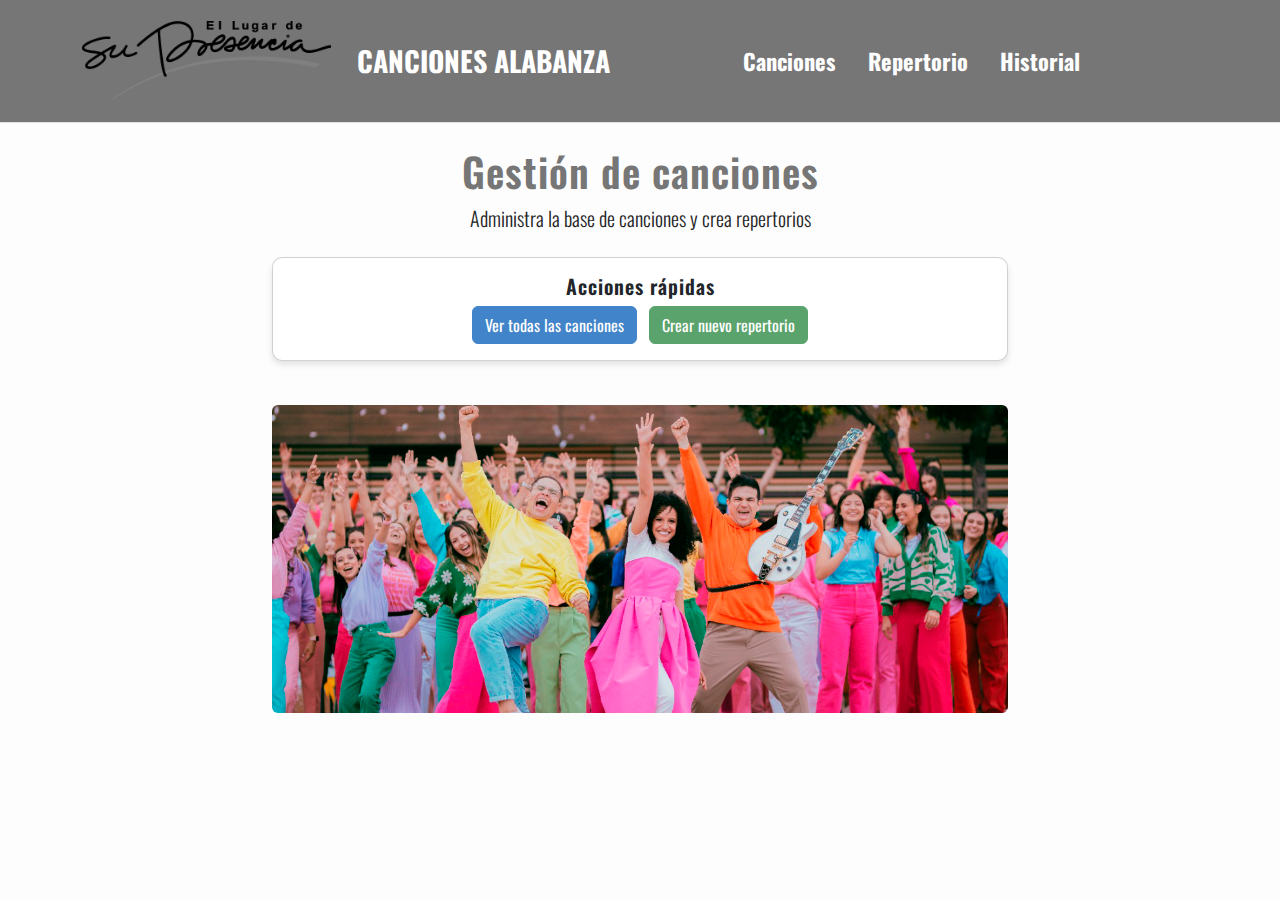
<file: templates/index.html>
<!DOCTYPE html>
<html lang="es">
<head>
    <meta charset="UTF-8">
    <meta name="viewport" content="width=device-width, initial-scale=1.0">
    <title>Music Manager</title>
    <link href="https://fonts.googleapis.com/css2?family=Oswald:wght@400;500;700&display=swap" rel="stylesheet">
    <link href="https://cdn.jsdelivr.net/npm/bootstrap@5.1.3/dist/css/bootstrap.min.css" rel="stylesheet">
    <link rel="stylesheet" href="/static/style.css">
</head>
<body>
    <nav class="navbar navbar-expand-lg navbar-custom border-bottom py-3">
        <div class="container d-flex align-items-center justify-content-between">
            <a class="navbar-brand d-flex align-items-center" href="/">
                <img src="/static/LOGO.png" alt="Logo Su Presencia" class="me-3">
                <span class="fs-3 fw-bold text-dark" style="font-family: 'Oswald', sans-serif;">CANCIONES ALABANZA</span>
            </a>
            <div class="navbar-nav flex-row">
                <a class="nav-link px-3" href="/songs">Canciones</a>
                <a class="nav-link px-3" href="/repertoire">Repertorio</a>
                <a class="nav-link px-3" href="/history">Historial</a>
            </div>
        </div>
    </nav>

    <div class="container mt-4">
        <div class="row">
            <div class="col-md-8 offset-md-2 text-center">
                <h1>Gestión de canciones</h1>
                <p class="lead">Administra la base de canciones y crea repertorios</p>
                
                <div class="card mt-4">
                    <div class="card-body">
                        <h5 class="card-title">Acciones rápidas</h5>
                        <a href="/songs" class="btn btn-primary me-2">Ver todas las canciones</a>
                        <a href="/repertoire" class="btn btn-success">Crear nuevo repertorio</a>
                    </div>
                </div>
            </div>
        </div>

        <!-- Nueva sección para la imagen -->
        <div class="row mt-4">
            <div class="col-md-8 offset-md-2 text-center">
                <img src="/static/supre.png" alt="Imagen Su Presencia" class="img-fluid rounded" style="max-height: 400px;">
            </div>
        </div>
    </div>

    <script src="https://cdn.jsdelivr.net/npm/bootstrap@5.1.3/dist/js/bootstrap.bundle.min.js"></script>
</body>
</html>
</file>
<file: static/style.css>
:root {
    --color-primary: #fdfdfd;
    --color-secondary: #767677;
    --color-accent: #4284ca;
    --color-light: #f8f9fa;
    --color-dark: #242425;
    --color-gray: #a0a0a0;
    --color-success: #5ba36c;
    --color-warning: #f39c12;
    --color-danger: #dc3545;
    --color-info: #17a2b8;
}

body {
    font-family: 'Oswald', sans-serif;
    background-color: var(--color-primary);
    color: var(--color-dark);
}

h1, h2, h3, h4, h5, h6,
.table th {
    font-family: 'Oswald', sans-serif;
    font-weight: 600;
    letter-spacing: 1px;
    color: var(--color-secondary);
}

/* === Navbar y encabezado === */
.navbar-custom {
    background-color: var(--color-secondary) !important;
    margin-bottom: 20px;
}

.navbar-custom .navbar-brand {
    display: flex;
    align-items: center;
    gap: 10px;
}

.navbar-custom .navbar-brand img {
    height: 80px;
}

.navbar-custom .navbar-brand span {
    color: #ffffff !important;
    font-size: 2.2rem;
    font-weight: bold;
    font-family: 'Oswald', sans-serif;
}

.navbar-custom .nav-link {
    color: #ffffff !important;
    font-size: 1.4rem;
    font-weight: bold;
    font-family: 'Oswald', sans-serif;
}

.navbar-custom .nav-link:hover {
    color: #cccccc !important;
}

.navbar-nav {
    margin-left: auto;
    margin-right: auto;
}

/* === Tarjetas y tablas === */
.card {
    border-radius: 10px;
    box-shadow: 0 4px 6px rgba(0, 0, 0, 0.1);
    margin-bottom: 20px;
}

.card-header {
    background-color: var(--color-secondary);
    color: white;
    border-radius: 10px 10px 0 0 !important;
}

.card-header h5 {
    color: white !important;
}

.table th {
    background-color: var(--color-secondary);
    color: white;
}

/* === Botones === */
.btn-primary {
    background-color: var(--color-accent);
    border-color: var(--color-accent);
}

.btn-success {
    background-color: var(--color-success);
    border-color: var(--color-success);
}

.btn-info {
    background-color: var(--color-info);
    border-color: var(--color-info);
}

.btn-danger {
    background-color: var(--color-danger);
    border-color: var(--color-danger);
}

.btn-warning {
    background-color: var(--color-warning);
    border-color: var(--color-warning);
}

/* === Otros componentes === */
.list-group-item {
    transition: all 0.3s ease;
}

.list-group-item:hover {
    background-color: var(--color-light);
}

.badge {
    font-size: 0.9em;
    padding: 5px 10px;
    border-radius: 10px;
}

.form-control,
.form-select {
    border-radius: 5px;
    padding: 10px;
}

.modal-content {
    border-radius: 10px;
}

.alert {
    z-index: 1000;
}

.sticky-top {
    position: sticky;
    z-index: 1020;
    top: 20px;
}

/* === Tablas === */
.table-striped tbody tr:nth-of-type(odd) {
    background-color: rgba(0, 0, 0, 0.02);
}

.table-hover tbody tr:hover {
    background-color: rgba(0, 0, 0, 0.075);
}

/* === Responsive === */
@media (max-width: 768px) {
    .sticky-top {
        position: static;
    }

    .navbar-custom .navbar-brand span {
        font-size: 1.6rem;
    }

    .navbar-custom .nav-link {
        font-size: 1.2rem;
    }
    
    .table-responsive {
        overflow-x: auto;
        -webkit-overflow-scrolling: touch;
    }
}

/* === Mensajes de alerta === */
.alert {
    position: fixed;
    top: 20px;
    right: 20px;
    z-index: 1100;
}

/* === Contadores === */
.contadores {
    display: flex;
    justify-content: space-around;
    margin: 15px 0;
    padding: 10px;
    background-color: var(--color-light);
    border-radius: 8px;
}

/* === Lista de canciones en repertorio === */
.list-group-numbered {
    counter-reset: item;
}

.list-group-numbered > li {
    display: flex;
    align-items: center;
    counter-increment: item;
}

.list-group-numbered > li::before {
    content: counter(item) ".";
    margin-right: 10px;
    font-weight: bold;
}

/* === Modal detalles === */
#detail-songs {
    max-height: 300px;
    overflow-y: auto;
}

/* === Badges === */
.badge.bg-success {
    background-color: var(--color-success) !important;
}

.badge.bg-warning {
    background-color: var(--color-warning) !important;
}

.badge.bg-danger {
    background-color: var(--color-danger) !important;
}

.badge.bg-info {
    background-color: var(--color-info) !important;
}

/* === Formularios === */
.form-label {
    font-weight: 500;
    margin-bottom: 0.5rem;
}

/* === Tabla de canciones === */
#songs-table td, #repertoires-table td {
    vertical-align: middle;
}

/* === Botones pequeños === */
.btn-sm {
    padding: 0.25rem 0.5rem;
    font-size: 0.875rem;
    border-radius: 0.2rem;
}
</file>
